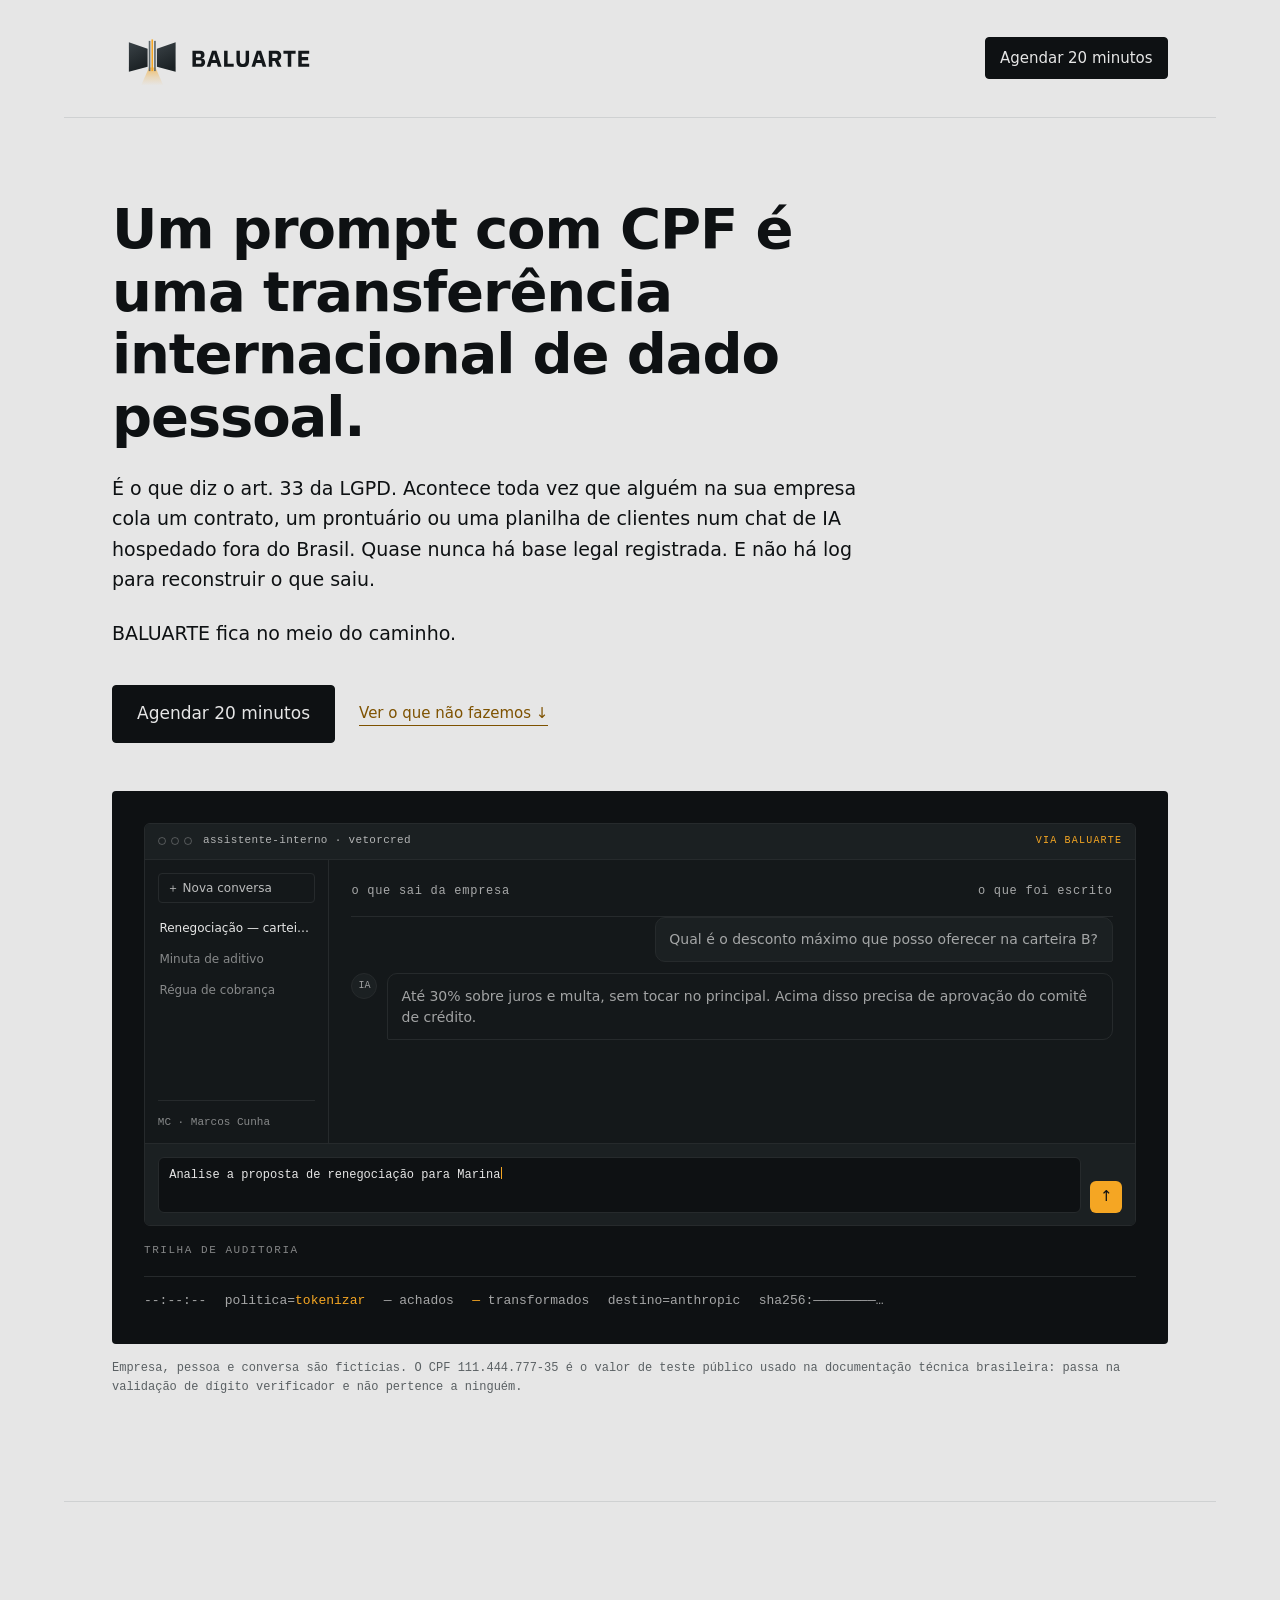
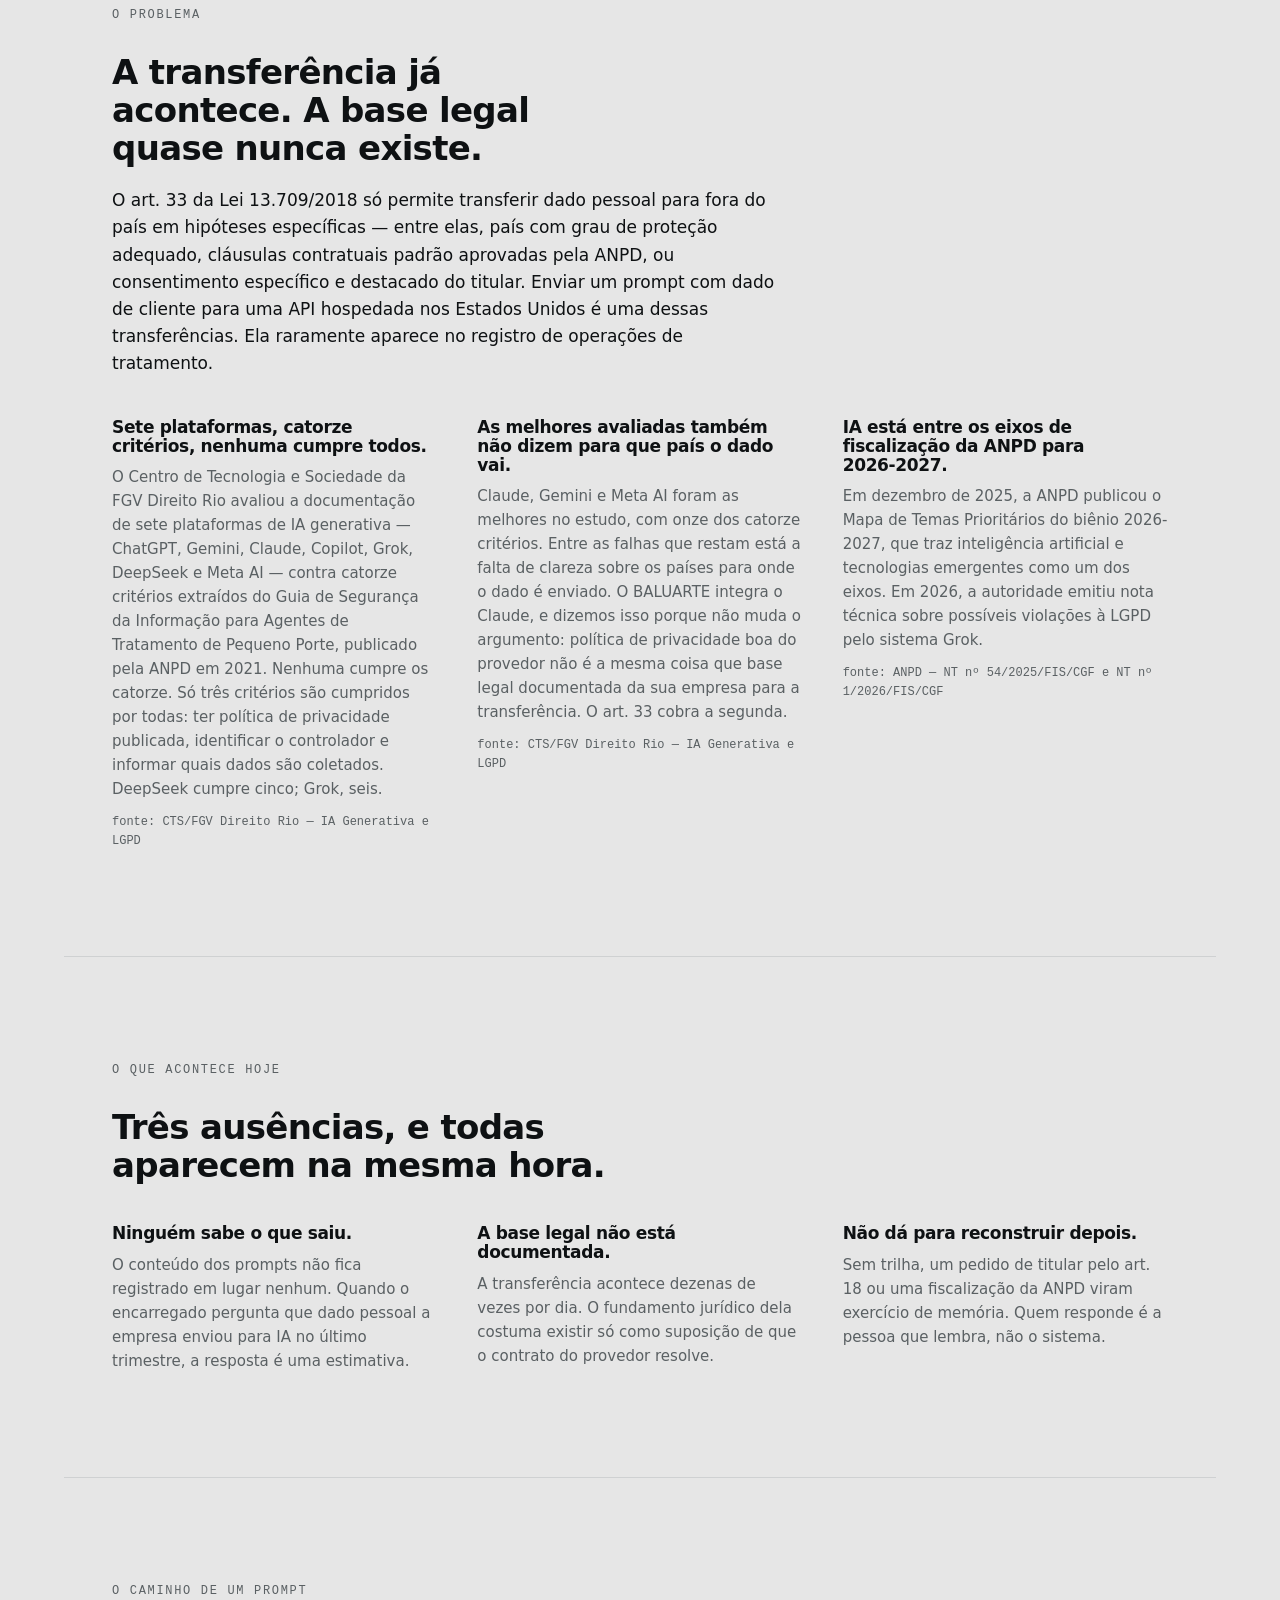
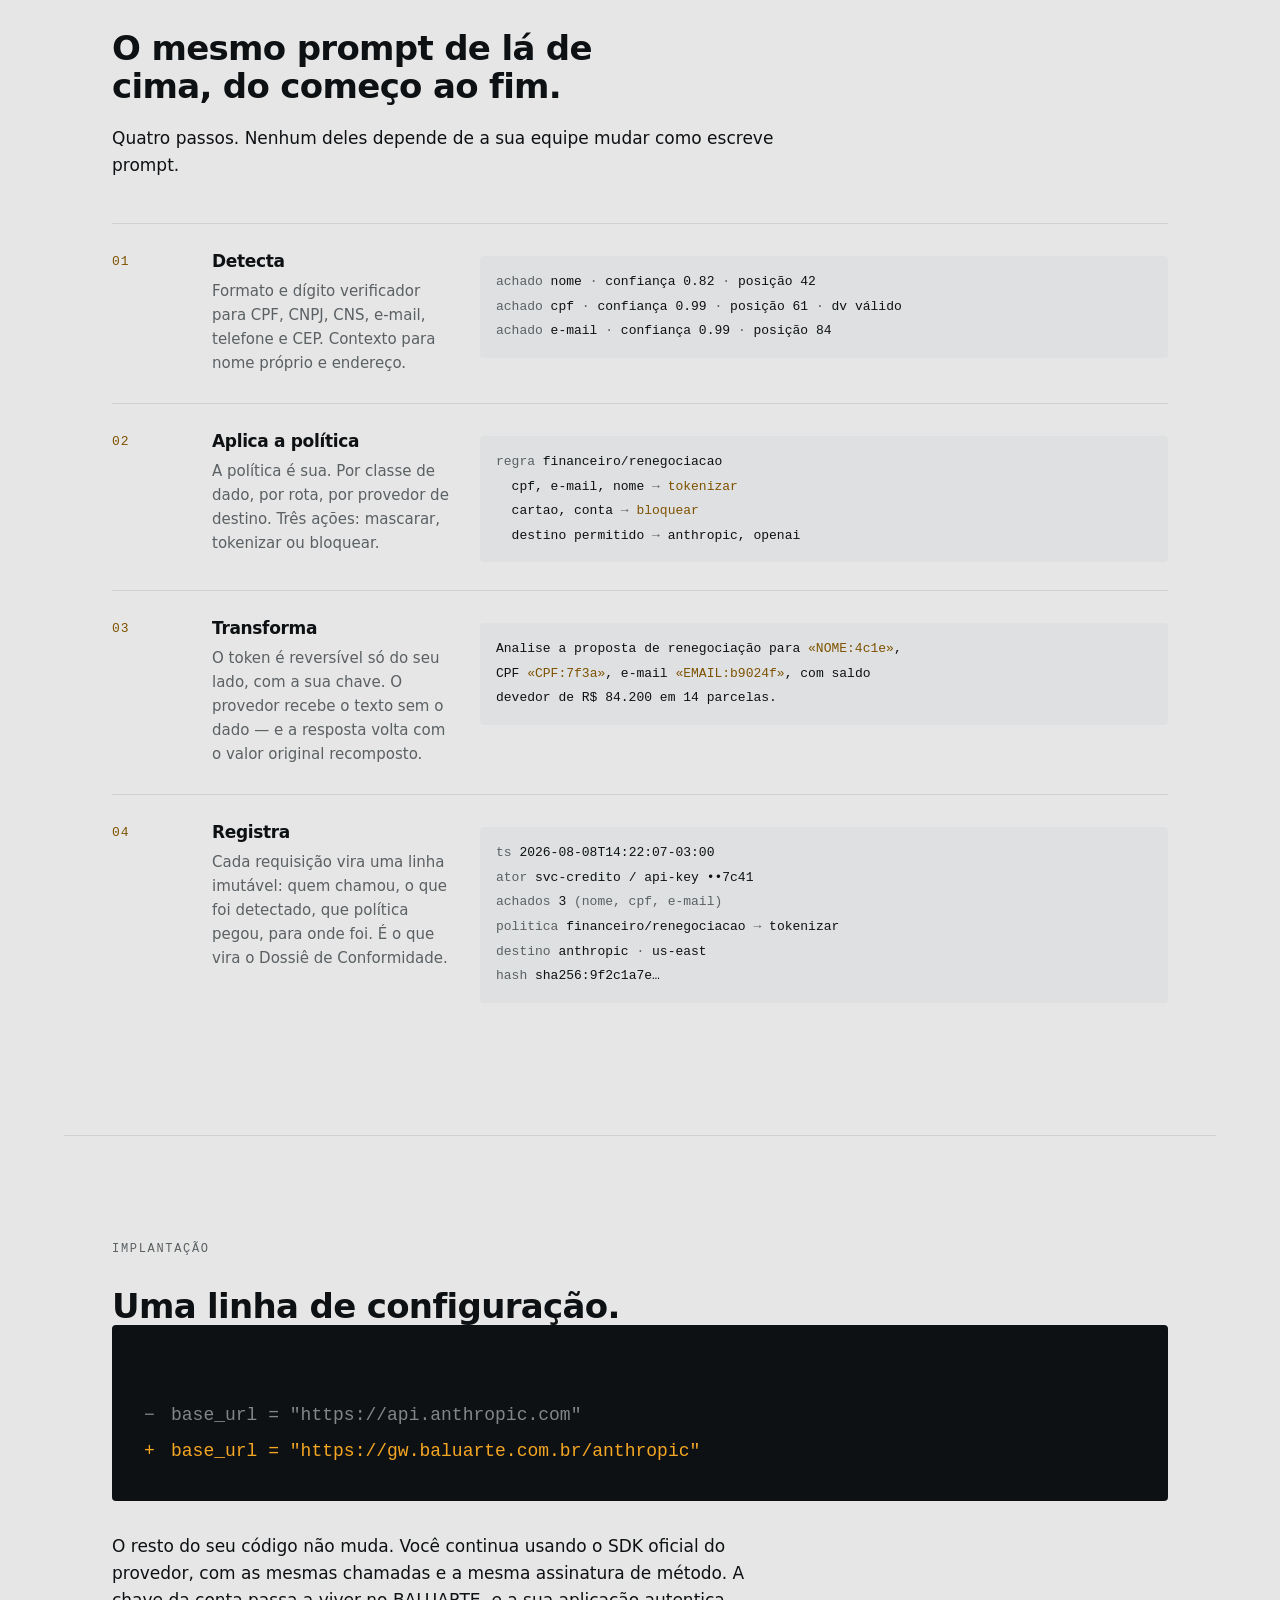
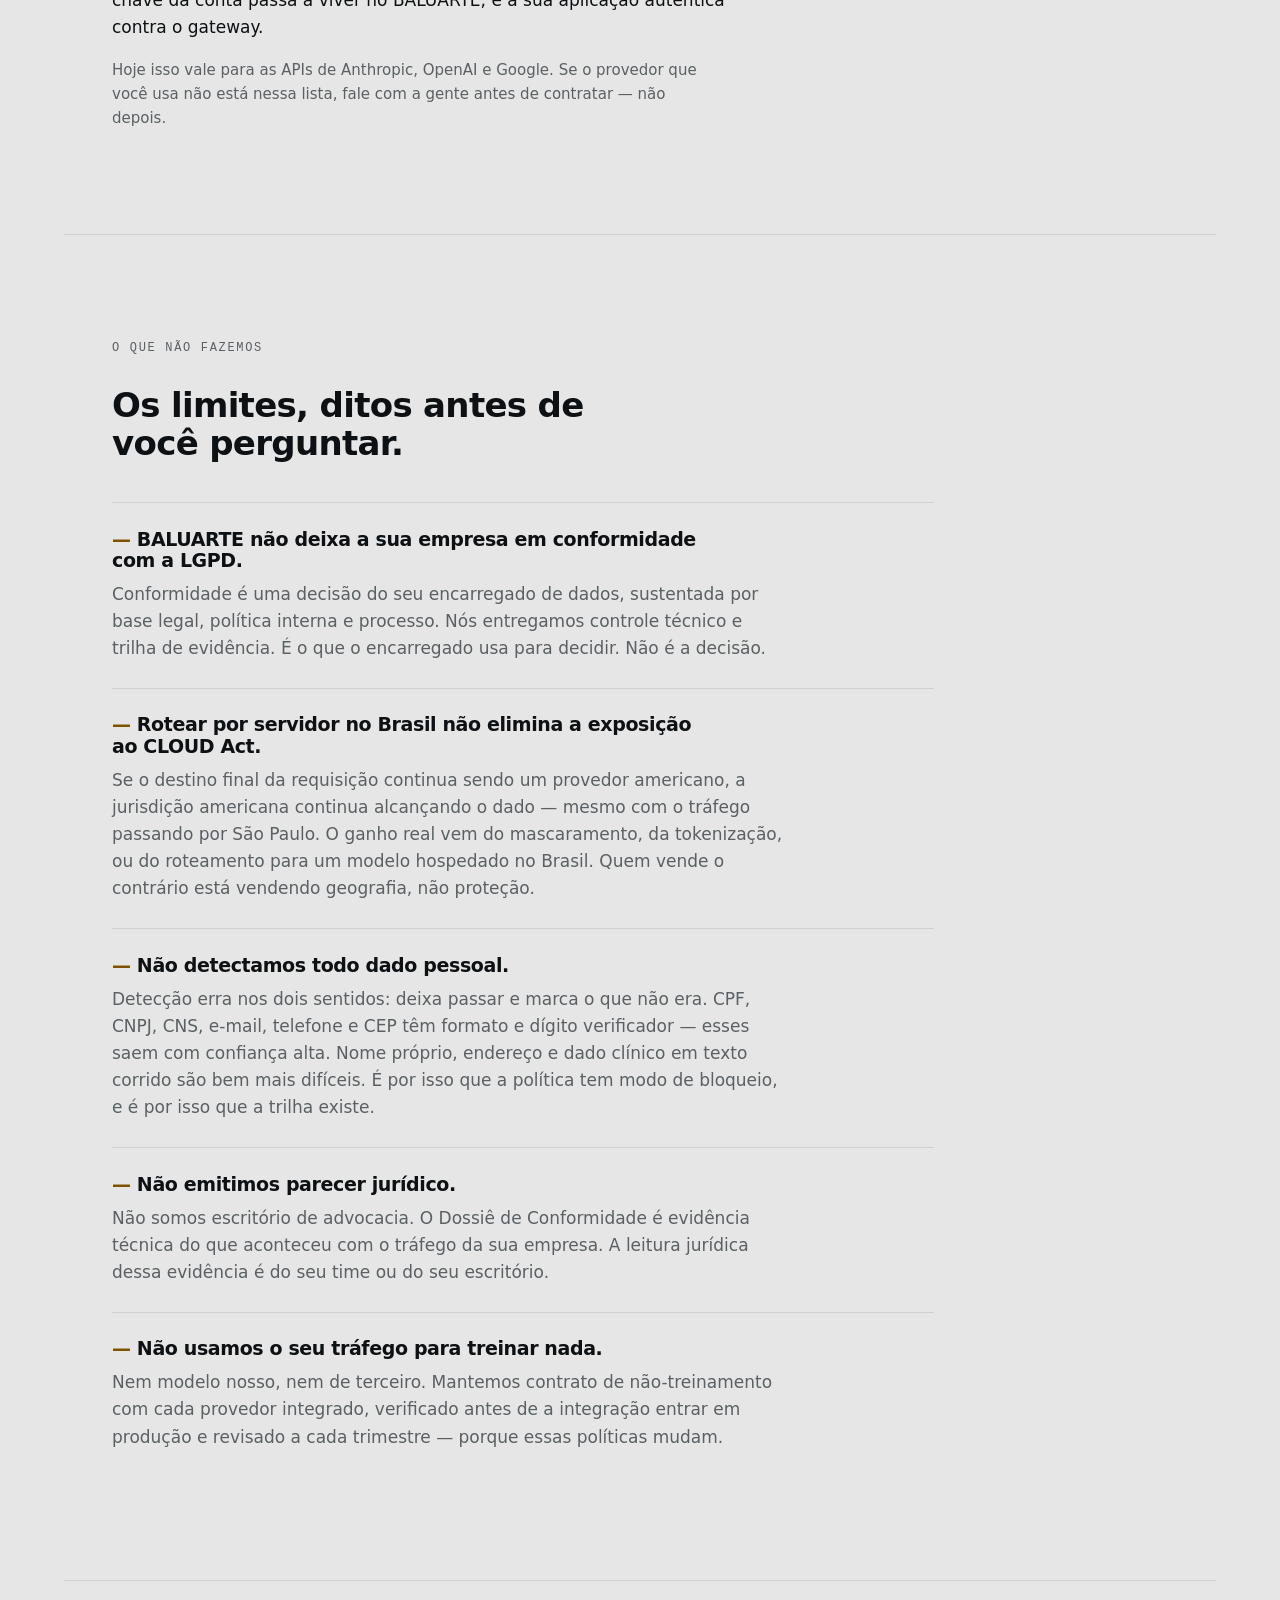
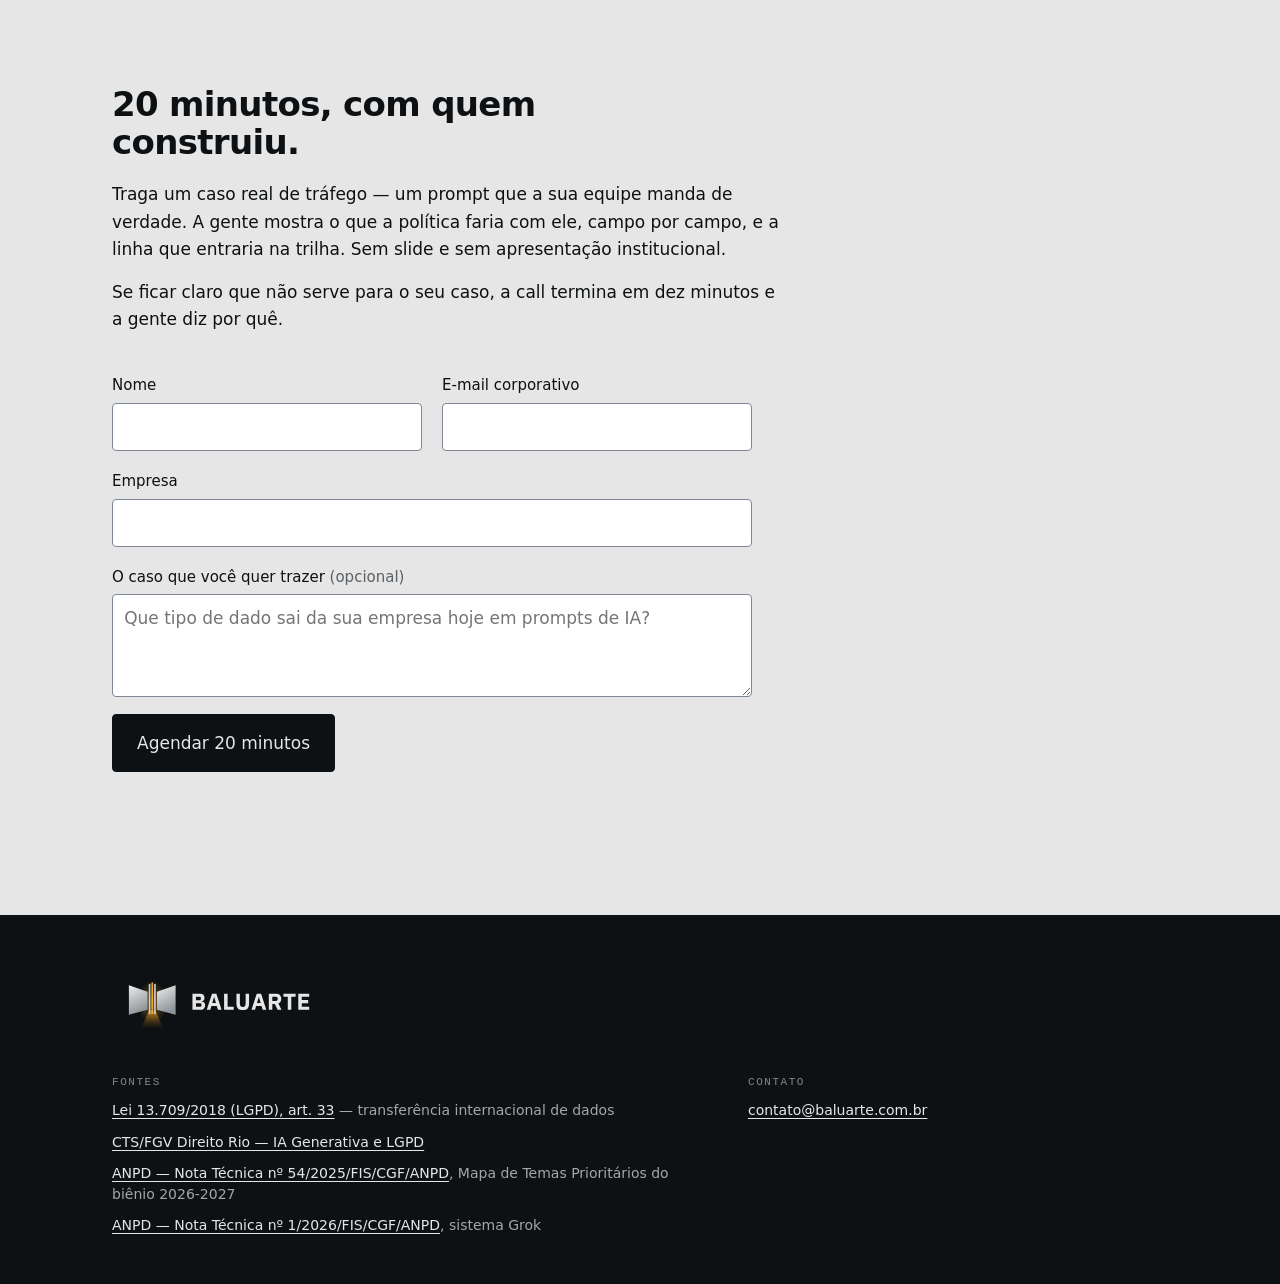
<file: index.html>
<!doctype html>
<html lang="pt-BR" class="no-js">
<head>
<meta charset="utf-8">
<meta name="viewport" content="width=device-width, initial-scale=1">
<title>BALUARTE — controle e trilha de auditoria para tráfego de IA</title>
<meta name="description" content="BALUARTE fica entre a sua aplicação e os provedores de modelo. Detecta dado pessoal antes que a requisição saia, aplica a política que você definiu, e registra a trilha de auditoria.">
<meta name="color-scheme" content="light">
<meta property="og:title" content="BALUARTE">
<meta property="og:description" content="Um prompt com CPF é uma transferência internacional de dado pessoal. BALUARTE fica no meio do caminho.">
<meta property="og:locale" content="pt_BR">

<link rel="icon" href="/favicon/favicon-dark.svg" type="image/svg+xml">
<link rel="icon" href="/favicon/favicon-32.png" sizes="32x32" type="image/png">
<meta name="theme-color" content="#0E1113">
<link rel="stylesheet" href="/styles.css">
</head>
<body>

<a class="skip" href="#conteudo">Pular para o conteúdo</a>

<header class="wrap top">
  <a class="mark" href="#" aria-label="BALUARTE — início">
    <img class="mark--full" src="/assets/marca/svg/baluarte-logo-horizontal-light-simples.svg"
         alt="" width="1169" height="428">
    <img class="mark--icon" src="/assets/marca/svg/baluarte-mark-simplificado-light.svg"
         alt="" width="320" height="300">
    <span class="mark-nome">BALUARTE</span>
  </a>
  <a class="btn btn--sm" href="#agendar">Agendar 20 minutos</a>
</header>

<main id="conteudo">

  <!-- ── 1. HERO ──────────────────────────────────────────── -->
  <section class="wrap hero">
    <h1>Um prompt com CPF é uma transferência internacional de dado pessoal.</h1>

    <p class="lede">
      É o que diz o art. 33 da LGPD. Acontece toda vez que alguém na sua empresa
      cola um contrato, um prontuário ou uma planilha de clientes num chat de IA
      hospedado fora do Brasil. Quase nunca há base legal registrada. E não há log
      para reconstruir o que saiu.
    </p>

    <p class="lede">
      BALUARTE fica no meio do caminho.
    </p>

    <div class="hero-cta">
      <a class="btn btn--lg" href="#agendar">Agendar 20 minutos</a>
      <a class="linky" href="#limites">Ver o que não fazemos ↓</a>
    </div>

    <!-- ELEMENTO-ASSINATURA: o plano de passagem, dentro de um chat de trabalho -->
    <div class="plane panel" id="plane">
      <!-- O caixote é decorativo: existe para situar o leitor num chat de
           trabalho qualquer. O conteúdo que importa (prompt, trilha, resposta)
           fica fora do aria-hidden. -->
      <div class="chat" id="chat">
        <div class="chat-bar" aria-hidden="true">
          <span class="chat-dots"><i></i><i></i><i></i></span>
          <span class="chat-title">assistente-interno · vetorcred</span>
          <span class="chat-via">via BALUARTE</span>
        </div>

        <div class="chat-body">
          <aside class="chat-side" aria-hidden="true">
            <span class="side-new">＋ Nova conversa</span>
            <span class="side-item side-item--on">Renegociação — carteira B</span>
            <span class="side-item">Minuta de aditivo</span>
            <span class="side-item">Régua de cobrança</span>
            <span class="side-foot">MC · Marcos Cunha</span>
          </aside>

          <div class="chat-main">
            <div class="panel-head">
              <span>o que sai da empresa</span>
              <span>o que foi escrito</span>
            </div>

            <!-- Um turno anterior sem dado pessoal nenhum. Serve para o leitor
                 ver que a conversa é rotina de trabalho, e para o contraste com
                 a mensagem seguinte ficar evidente: nem toda pergunta carrega
                 dado de cliente, e o gateway só age nas que carregam. -->
            <div class="msg msg--user msg--antes">
              <p class="bubble">Qual é o desconto máximo que posso oferecer na carteira B?</p>
            </div>
            <div class="msg msg--bot msg--antes">
              <span class="who" aria-hidden="true">IA</span>
              <p class="bubble bubble--bot">Até 30% sobre juros e multa, sem tocar no principal. Acima disso precisa de aprovação do comitê de crédito.</p>
            </div>

            <div class="stage" id="stage">
              <div class="msg msg--user msg--novo" id="msg-user">
                <p class="bubble payload">Analise a proposta de renegociação para <span class="pii"><b>Marina Alves</b><i>«NOME:4c1e»</i></span>, CPF <span class="pii"><b>111.444.777-35</b><i>«CPF:7f3a»</i></span>, e-mail <span class="pii"><b>marina@vetorcred.com.br</b><i>«EMAIL:b9024f»</i></span>, com saldo devedor de R$ 84.200 em 14 parcelas.</p>
              </div>
              <input class="ctrl" id="ctrl" type="range" min="0" max="1000" value="0" step="1"
                     aria-label="Plano de passagem: arraste para a direita para aplicar a política ao prompt">
              <div class="rule" id="rule" aria-hidden="true"></div>
            </div>

            <p class="hint" id="hint">arraste o plano para a direita · ou use <kbd>←</kbd> <kbd>→</kbd></p>

            <div class="msg msg--bot msg--resposta" id="msg-bot">
              <span class="who" aria-hidden="true">IA</span>
              <div class="bubble bubble--bot">
                <span class="thinking" aria-hidden="true"><i></i><i></i><i></i></span>
                <p class="answer" id="answer">Marina Alves tem R$ 84.200 em aberto. Em 14 parcelas, são R$ 6.014,29 por mês; alongando para 24, caem para R$ 3.508,33. A segunda opção cabe melhor no limite de comprometimento de renda da carteira.</p>
              </div>
            </div>
          </div>
        </div>

        <div class="composer">
          <p class="composer-box" id="composer-box">
            <span class="composer-ghost" id="composer-ghost">Pergunte alguma coisa</span><span id="typed"></span><span class="caret" id="caret" aria-hidden="true"></span>
          </p>
          <span class="send" aria-hidden="true">↑</span>
        </div>
      </div>

      <p class="payoff" id="payoff">
        O provedor recebeu <b>«NOME:4c1e»</b>. O nome volta na resposta, restituído
        pelo gateway a partir do cofre de mapeamento do seu tenant.
      </p>

      <span class="audit-label">trilha de auditoria</span>
      <p class="audit" id="audit" role="status">
        <span id="audit-body"><span>--:--:--</span><span>politica=<b>tokenizar</b></span><span>— achados</span><span><b>—</b> transformados</span><span>destino=anthropic</span><span>sha256:————————…</span></span>
      </p>

      <p class="nojs">
        O plano de passagem precisa de JavaScript para se mover. Acima está o
        prompt como a sua aplicação escreveu. O que sai depois da política está
        no passo 03, mais abaixo.
      </p>
    </div>

    <p class="caption">
      Empresa, pessoa e conversa são fictícias. O CPF 111.444.777-35 é o valor de
      teste público usado na documentação técnica brasileira: passa na validação
      de dígito verificador e não pertence a ninguém.
    </p>
  </section>

  <!-- ── 2. O PROBLEMA ────────────────────────────────────── -->
  <section class="wrap">
    <p class="eyebrow">O problema</p>
    <h2>A transferência já acontece. A base legal quase nunca existe.</h2>

    <p class="lede">
      O art. 33 da Lei 13.709/2018 só permite transferir dado pessoal para fora do
      país em hipóteses específicas — entre elas, país com grau de proteção adequado,
      cláusulas contratuais padrão aprovadas pela ANPD, ou consentimento específico e
      destacado do titular. Enviar um prompt com dado de cliente para uma API
      hospedada nos Estados Unidos é uma dessas transferências. Ela raramente aparece
      no registro de operações de tratamento.
    </p>

    <div class="facts">
      <div class="fact">
        <h3>Sete plataformas, catorze critérios, nenhuma cumpre todos.</h3>
        <p>
          O Centro de Tecnologia e Sociedade da FGV Direito Rio avaliou a documentação
          de sete plataformas de IA generativa — ChatGPT, Gemini, Claude, Copilot,
          Grok, DeepSeek e Meta AI — contra catorze critérios extraídos do Guia de
          Segurança da Informação para Agentes de Tratamento de Pequeno Porte,
          publicado pela ANPD em 2021. Nenhuma cumpre os catorze. Só três critérios
          são cumpridos por todas: ter política de privacidade publicada, identificar
          o controlador e informar quais dados são coletados. DeepSeek cumpre cinco;
          Grok, seis.
        </p>
        <span class="src">fonte: CTS/FGV Direito Rio — IA Generativa e LGPD</span>
      </div>

      <div class="fact">
        <h3>As melhores avaliadas também não dizem para que país o dado vai.</h3>
        <p>
          Claude, Gemini e Meta AI foram as melhores no estudo, com onze dos catorze
          critérios. Entre as falhas que restam está a falta de clareza sobre os
          países para onde o dado é enviado. O BALUARTE integra o Claude, e dizemos
          isso porque não muda o argumento: política de privacidade boa do provedor
          não é a mesma coisa que base legal documentada da sua empresa para a
          transferência. O art. 33 cobra a segunda.
        </p>
        <span class="src">fonte: CTS/FGV Direito Rio — IA Generativa e LGPD</span>
      </div>

      <div class="fact">
        <h3>IA está entre os eixos de fiscalização da ANPD para <span class="nb">2026-2027</span>.</h3>
        <p>
          Em dezembro de 2025, a ANPD publicou o Mapa de Temas Prioritários do biênio
          2026-2027, que traz inteligência artificial e tecnologias emergentes como um
          dos eixos. Em 2026, a autoridade emitiu nota técnica sobre possíveis
          violações à LGPD pelo sistema Grok.
        </p>
        <span class="src">fonte: ANPD — NT nº 54/2025/FIS/CGF e NT nº 1/2026/FIS/CGF</span>
      </div>
    </div>
  </section>

  <!-- ── 3. O QUE ACONTECE HOJE ───────────────────────────── -->
  <section class="wrap">
    <p class="eyebrow">O que acontece hoje</p>
    <h2>Três ausências, e todas aparecem na mesma hora.</h2>

    <div class="facts">
      <div class="fact">
        <h3>Ninguém sabe o que saiu.</h3>
        <p>
          O conteúdo dos prompts não fica registrado em lugar nenhum. Quando o
          encarregado pergunta que dado pessoal a empresa enviou para IA no último
          trimestre, a resposta é uma estimativa.
        </p>
      </div>
      <div class="fact">
        <h3>A base legal não está documentada.</h3>
        <p>
          A transferência acontece dezenas de vezes por dia. O fundamento jurídico
          dela costuma existir só como suposição de que o contrato do provedor
          resolve.
        </p>
      </div>
      <div class="fact">
        <h3>Não dá para reconstruir depois.</h3>
        <p>
          Sem trilha, um pedido de titular pelo art. 18 ou uma fiscalização da ANPD
          viram exercício de memória. Quem responde é a pessoa que lembra, não o
          sistema.
        </p>
      </div>
    </div>
  </section>

  <!-- ── 4. O CAMINHO DE UM PROMPT ────────────────────────── -->
  <section class="wrap">
    <p class="eyebrow">O caminho de um prompt</p>
    <h2>O mesmo prompt de lá de cima, do começo ao fim.</h2>
    <p class="lede">
      Quatro passos. Nenhum deles depende de a sua equipe mudar como escreve prompt.
    </p>

    <div class="steps">
      <div class="step">
        <span class="step-n">01</span>
        <div>
          <h3>Detecta</h3>
          <p>
            Formato e dígito verificador para CPF, CNPJ, CNS, e-mail, telefone e CEP.
            Contexto para nome próprio e endereço.
          </p>
        </div>
        <div class="step-out">
          <span class="dim">achado</span> nome    <span class="dim">·</span> confiança 0.82 <span class="dim">·</span> posição 42<br>
          <span class="dim">achado</span> cpf     <span class="dim">·</span> confiança 0.99 <span class="dim">·</span> posição 61 <span class="dim">·</span> dv válido<br>
          <span class="dim">achado</span> e-mail  <span class="dim">·</span> confiança 0.99 <span class="dim">·</span> posição 84
        </div>
      </div>

      <div class="step">
        <span class="step-n">02</span>
        <div>
          <h3>Aplica a política</h3>
          <p>
            A política é sua. Por classe de dado, por rota, por provedor de destino.
            Três ações: mascarar, tokenizar ou bloquear.
          </p>
        </div>
        <div class="step-out">
          <span class="dim">regra</span> financeiro/renegociacao<br>
          &nbsp;&nbsp;cpf, e-mail, nome <span class="dim">→</span> <em>tokenizar</em><br>
          &nbsp;&nbsp;cartao, conta      <span class="dim">→</span> <em>bloquear</em><br>
          &nbsp;&nbsp;destino permitido  <span class="dim">→</span> anthropic, openai
        </div>
      </div>

      <div class="step">
        <span class="step-n">03</span>
        <div>
          <h3>Transforma</h3>
          <p>
            O token é reversível só do seu lado, com a sua chave. O provedor recebe o
            texto sem o dado — e a resposta volta com o valor original recomposto.
          </p>
        </div>
        <div class="step-out">
          Analise a proposta de renegociação para <em>«NOME:4c1e»</em>,<br>
          CPF <em>«CPF:7f3a»</em>, e-mail <em>«EMAIL:b9024f»</em>, com saldo<br>
          devedor de R$ 84.200 em 14 parcelas.
        </div>
      </div>

      <div class="step">
        <span class="step-n">04</span>
        <div>
          <h3>Registra</h3>
          <p>
            Cada requisição vira uma linha imutável: quem chamou, o que foi detectado,
            que política pegou, para onde foi. É o que vira o Dossiê de Conformidade.
          </p>
        </div>
        <div class="step-out">
          <span class="dim">ts</span>        2026-08-08T14:22:07-03:00<br>
          <span class="dim">ator</span>      svc-credito / api-key ••7c41<br>
          <span class="dim">achados</span>   3 <span class="dim">(nome, cpf, e-mail)</span><br>
          <span class="dim">politica</span>  financeiro/renegociacao <span class="dim">→</span> tokenizar<br>
          <span class="dim">destino</span>   anthropic <span class="dim">·</span> us-east<br>
          <span class="dim">hash</span>      sha256:9f2c1a7e…
        </div>
      </div>
    </div>
  </section>

  <!-- ── 5. IMPLANTAÇÃO ───────────────────────────────────── -->
  <section class="wrap">
    <p class="eyebrow">Implantação</p>
    <h2>Uma linha de configuração.</h2>

    <div class="panel">
      <div class="diff">
        <!-- TODO(publicação): gw.baluarte.com.br é placeholder até a busca INPI e o registro do domínio. -->
        <div class="minus"><span class="sig">−</span>base_url = "https://api.anthropic.com"</div>
        <div class="plus"><span class="sig">+</span>base_url = "https://gw.baluarte.com.br/anthropic"</div>
      </div>
    </div>

    <p class="lede" style="margin-top:2rem">
      O resto do seu código não muda. Você continua usando o SDK oficial do provedor,
      com as mesmas chamadas e a mesma assinatura de método. A chave da conta passa a
      viver no BALUARTE, e a sua aplicação autentica contra o gateway.
    </p>
    <p class="lede note" style="margin-top:1rem">
      Hoje isso vale para as APIs de Anthropic, OpenAI e Google. Se o provedor que
      você usa não está nessa lista, fale com a gente antes de contratar — não depois.
    </p>
  </section>

  <!-- ── 6. O QUE NÃO FAZEMOS ─────────────────────────────── -->
  <section class="wrap" id="limites">
    <p class="eyebrow">O que não fazemos</p>
    <h2>Os limites, ditos antes de você perguntar.</h2>

    <div class="limits">
      <div class="limit">
        <h3>BALUARTE não deixa a sua empresa em conformidade com a LGPD.</h3>
        <p>
          Conformidade é uma decisão do seu encarregado de dados, sustentada por base
          legal, política interna e processo. Nós entregamos controle técnico e trilha
          de evidência. É o que o encarregado usa para decidir. Não é a decisão.
        </p>
      </div>

      <div class="limit">
        <h3>Rotear por servidor no Brasil não elimina a exposição ao CLOUD Act.</h3>
        <p>
          Se o destino final da requisição continua sendo um provedor americano, a
          jurisdição americana continua alcançando o dado — mesmo com o tráfego
          passando por São Paulo. O ganho real vem do mascaramento, da tokenização, ou
          do roteamento para um modelo hospedado no Brasil. Quem vende o contrário
          está vendendo geografia, não proteção.
        </p>
      </div>

      <div class="limit">
        <h3>Não detectamos todo dado pessoal.</h3>
        <p>
          Detecção erra nos dois sentidos: deixa passar e marca o que não era.
          CPF, CNPJ, CNS, e-mail, telefone e CEP têm formato e dígito verificador —
          esses saem com confiança alta. Nome próprio, endereço e dado clínico em texto
          corrido são bem mais difíceis. É por isso que a política tem modo de
          bloqueio, e é por isso que a trilha existe.
        </p>
      </div>

      <div class="limit">
        <h3>Não emitimos parecer jurídico.</h3>
        <p>
          Não somos escritório de advocacia. O Dossiê de Conformidade é evidência
          técnica do que aconteceu com o tráfego da sua empresa. A leitura jurídica
          dessa evidência é do seu time ou do seu escritório.
        </p>
      </div>

      <div class="limit">
        <h3>Não usamos o seu tráfego para treinar nada.</h3>
        <p>
          Nem modelo nosso, nem de terceiro. Mantemos contrato de não-treinamento com
          cada provedor integrado, verificado antes de a integração entrar em produção
          e revisado a cada trimestre — porque essas políticas mudam.
        </p>
      </div>
    </div>
  </section>

  <!-- ── 7. FECHAMENTO ────────────────────────────────────── -->
  <section class="wrap close" id="agendar">
    <h2>20 minutos, com quem construiu.</h2>

    <p class="lede">
      Traga um caso real de tráfego — um prompt que a sua equipe manda de verdade. A
      gente mostra o que a política faria com ele, campo por campo, e a linha que
      entraria na trilha. Sem slide e sem apresentação institucional.
    </p>
    <p class="lede">
      Se ficar claro que não serve para o seu caso, a call termina em dez minutos e a
      gente diz por quê.
    </p>

    <form class="form" id="form-agendar" action="https://formspree.io/f/mppaqlvp" method="POST">
      <input type="hidden" name="_subject" value="BALUARTE — pedido de 20 minutos">
      <!-- TODO(domínio): _next aponta para o host atual. Atualizar quando o domínio próprio entrar. -->
      <input type="hidden" name="_next" value="https://baluarte-teal.vercel.app/obrigado.html">

      <p class="hp" aria-hidden="true">
        <label>Deixe este campo em branco
          <input type="text" name="_gotcha" tabindex="-1" autocomplete="off">
        </label>
      </p>

      <div class="field">
        <label for="f-nome">Nome</label>
        <input id="f-nome" name="nome" type="text" autocomplete="name" required>
      </div>

      <div class="field">
        <label for="f-email">E-mail corporativo</label>
        <input id="f-email" name="email" type="email" autocomplete="email" required>
      </div>

      <div class="field field--wide">
        <label for="f-empresa">Empresa</label>
        <input id="f-empresa" name="empresa" type="text" autocomplete="organization" required>
      </div>

      <div class="field field--wide">
        <label for="f-caso">O caso que você quer trazer <span class="opt">(opcional)</span></label>
        <textarea id="f-caso" name="caso" rows="3"
                  placeholder="Que tipo de dado sai da sua empresa hoje em prompts de IA?"></textarea>
      </div>

      <button class="btn btn--lg" type="submit">Agendar 20 minutos</button>

      <p class="form-status" id="form-status" role="status" aria-live="polite"></p>
    </form>
  </section>

</main>

<footer class="foot">
  <div class="wrap">
    <img class="mark--full" src="/assets/marca/svg/baluarte-logo-horizontal-dark-simples.svg"
         alt="BALUARTE" width="1169" height="428">
    <div class="foot-grid">
      <div>
        <h3>Fontes</h3>
        <ul>
          <li>
            <a href="https://www.planalto.gov.br/ccivil_03/_ato2015-2018/2018/lei/l13709.htm">Lei
            13.709/2018 (LGPD), art. 33</a> — transferência internacional de dados
          </li>
          <li>
            <a href="https://direitorio.fgv.br/conhecimento/livrosia-generativa-e-lgpd-transparencia-desafios-regulatorios-e-caminhos-para">CTS/FGV
            Direito Rio — IA Generativa e LGPD</a>
          </li>
          <li>
            <a href="https://www.gov.br/anpd/pt-br/centrais-de-conteudo/documentos-tecnicos-orientativos">ANPD
            — Nota Técnica nº 54/2025/FIS/CGF/ANPD</a>, Mapa de Temas Prioritários do
            biênio <span class="nb">2026-2027</span>
          </li>
          <li>
            <a href="https://www.gov.br/anpd/pt-br/centrais-de-conteudo/documentos-tecnicos-orientativos">ANPD
            — Nota Técnica nº 1/2026/FIS/CGF/ANPD</a>, sistema Grok
          </li>
        </ul>
      </div>
      <div>
        <h3>Contato</h3>
        <ul>
          <!-- TODO(constituição): CNPJ e endereço quando a SLU sair. -->
          <li><a href="mailto:contato@baluarte.com.br">contato@baluarte.com.br</a></li>
        </ul>
      </div>
    </div>
  </div>
</footer>

<script src="/app.js" defer></script>

</body>
</html>
</file>
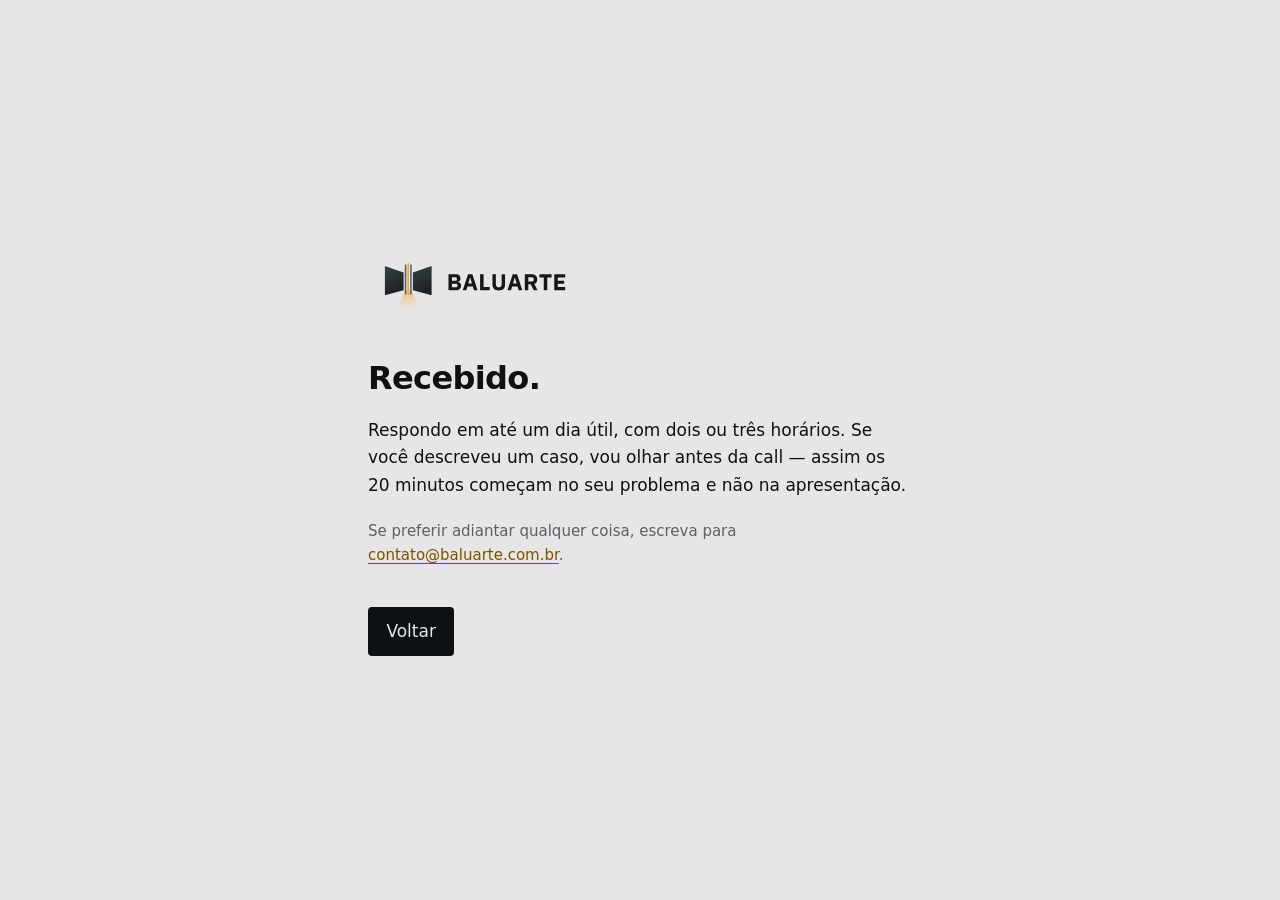
<file: obrigado.html>
<!doctype html>
<html lang="pt-BR">
<head>
<meta charset="utf-8">
<meta name="viewport" content="width=device-width, initial-scale=1">
<title>Recebido — BALUARTE</title>
<meta name="robots" content="noindex">
<meta name="color-scheme" content="light">
<link rel="icon" href="/favicon/favicon-dark.svg" type="image/svg+xml">
<link rel="icon" href="/favicon/favicon-32.png" sizes="32x32" type="image/png">
<meta name="theme-color" content="#0E1113">
<style>
:root {
  --paper: #E6E6E6;
  --ink: #0E1113;
  --mist: #5A6063;
  --graphite: #0E1113;
  --amber-deep: #7E5200;
  --r: 4px;
  --sans: ui-sans-serif, system-ui, -apple-system, "Segoe UI", Roboto,
          "Helvetica Neue", Arial, sans-serif;
}
*, *::before, *::after { box-sizing: border-box; }
body {
  margin: 0; min-height: 100vh;
  display: grid; align-content: center;
  background: var(--paper); color: var(--ink);
  font-family: var(--sans); font-size: 1.0625rem; line-height: 1.6;
  padding: clamp(1.5rem, 6vw, 4rem);
  -webkit-font-smoothing: antialiased;
}
.wrap { width: 100%; max-width: 34rem; margin-inline: auto; }
.mark { display: inline-flex; text-decoration: none; margin-bottom: 2.5rem; }
.mark img { display: block; width: 210px; height: auto; }
h1 {
  font-size: clamp(1.5rem, 1.2rem + 1.4vw, 2rem);
  font-weight: 600; letter-spacing: -0.02em; line-height: 1.15; margin: 0;
}
p { margin: 1.25rem 0 0; }
.note { color: var(--mist); font-size: 0.9375rem; }
a { color: var(--amber-deep); text-underline-offset: 3px; }
.back {
  display: inline-block; margin-top: 2.5rem;
  background: var(--graphite); color: var(--paper);
  padding: 0.7rem 1.15rem; border-radius: var(--r);
  text-decoration: none; font-weight: 500;
}
:focus-visible { outline: 2px solid var(--amber-deep); outline-offset: 3px; border-radius: 2px; }
</style>
</head>
<body>
  <div class="wrap">
    <a class="mark" href="/" aria-label="BALUARTE — início">
      <img src="/assets/marca/svg/baluarte-logo-horizontal-light-simples.svg"
           alt="" width="1169" height="428">
    </a>

    <h1>Recebido.</h1>

    <p>
      Respondo em até um dia útil, com dois ou três horários. Se você descreveu um
      caso, vou olhar antes da call — assim os 20 minutos começam no seu problema e
      não na apresentação.
    </p>

    <p class="note">
      Se preferir adiantar qualquer coisa, escreva para
      <a href="mailto:contato@baluarte.com.br">contato@baluarte.com.br</a>.
    </p>

    <a class="back" href="/">Voltar</a>
  </div>
</body>
</html>
</file>
<file: styles.css>
/* ─────────────────────────────────────────────────────────────
   BALUARTE — landing de validação
   Um acento só (âmbar), em duas profundidades.
   Claro = o seu lado. Escuro = dentro do gateway.
   Mono = coisa que a máquina produziu ou consumiu. Nunca prosa.
   ───────────────────────────────────────────────────────────── */

:root {
  /* Paleta oficial do guia da marca. Os hex de --paper e --graphite não são
     negociáveis: os lockups do logo trazem placa de fundo embutida nessas
     duas cores exatas, e qualquer desvio cria emenda visível em volta. */
  --paper:      #E6E6E6;  /* neutro claro  — placa dos lockups "light" */
  --graphite:   #0E1113;  /* base escura   — placa dos lockups "dark"  */
  --amber:      #F5A623;  /* acento        — 9,4:1 sobre --graphite    */

  --ink:        #0E1113;  /* texto sobre claro — 15,2:1 */
  --mist:       #5A6063;  /* texto secundário  —  5,1:1 */

  /* O guia indica #B8770F para âmbar sobre fundo claro, mas medido dá 2,96:1
     sobre --paper: reprova AA até para texto grande. Serve dentro do logo,
     onde a WCAG isenta marca; não serve para texto da página. Este valor é o
     equivalente escuro que passa — 5,4:1. Ver docs/guia-da-marca.md. */
  --amber-deep: #7E5200;

  --line:       #CFD1D2;
  --line-dark:  #262A2C;

  /* Duas elevações acima de --graphite, só para o caixote do chat ter volume.
     Não são cores de marca — são a mesma base clareada, e o âmbar continua
     sendo o único acento. */
  --surface:    #14181A;
  --surface-2:  #1B2022;

  --sans: ui-sans-serif, system-ui, -apple-system, "Segoe UI", Roboto,
          "Helvetica Neue", Arial, sans-serif;
  --mono: ui-monospace, SFMono-Regular, "SF Mono", "Cascadia Mono",
          "Roboto Mono", Menlo, Consolas, "Liberation Mono", monospace;

  --r: 4px;
  --gutter: clamp(1.25rem, 5vw, 3rem);
  --measure: 62ch;
}

*, *::before, *::after { box-sizing: border-box; }

html { -webkit-text-size-adjust: 100%; }

body {
  margin: 0;
  background: var(--paper);
  color: var(--ink);
  font-family: var(--sans);
  font-size: clamp(1rem, 0.96rem + 0.2vw, 1.0625rem);
  line-height: 1.6;
  -webkit-font-smoothing: antialiased;
  overflow-wrap: break-word;
}

h1, h2, h3 { font-weight: 600; letter-spacing: -0.02em; line-height: 1.12; margin: 0; }
p { margin: 0; }
a { color: var(--amber-deep); text-underline-offset: 3px; }

:focus-visible {
  outline: 2px solid var(--amber-deep);
  outline-offset: 3px;
  border-radius: 2px;
}
.panel :focus-visible, .foot :focus-visible { outline-color: var(--amber); }

.skip {
  position: absolute; left: var(--gutter); top: -100px;
  background: var(--graphite); color: var(--paper);
  padding: 0.6rem 1rem; border-radius: var(--r); z-index: 10;
}
.skip:focus { top: 0.75rem; }

/* ── estrutura ─────────────────────────────────────────────── */

.wrap { width: 100%; max-width: 72rem; margin-inline: auto; padding-inline: var(--gutter); }

section { padding-block: clamp(3.5rem, 9vw, 6.5rem); }
section + section { border-top: 1px solid var(--line); }

.eyebrow {
  font-family: var(--mono);
  font-size: 0.75rem;
  letter-spacing: 0.14em;
  text-transform: uppercase;
  color: var(--mist);
  margin-bottom: 1.75rem;
}

h2 { font-size: clamp(1.5rem, 1.1rem + 1.7vw, 2.125rem); max-width: 22ch; }
.lede { max-width: var(--measure); color: var(--ink); margin-top: 1.25rem; }
.note { color: var(--mist); font-size: 0.9375rem; }

/* ── cabeçalho ─────────────────────────────────────────────── */

.top {
  display: flex; align-items: center; justify-content: space-between;
  flex-wrap: wrap; gap: 0.85rem 1rem;
  padding-block: 1.25rem; border-bottom: 1px solid var(--line);
}
/* Os lockups trazem a área de respiro embutida na placa. Como a placa é
   exatamente --paper (ou --graphite, no rodapé), esse respiro é invisível:
   o logo pode ser dimensionado com folga sem abrir buraco no layout. */
/* Todas as regras de display ficam na mesma especificidade (0-1-0) para que a
   ordem e as media queries decidam. `.mark img { display: block }` venceria
   `.mark--full { display: none }` e as queries nunca aplicariam. */
.mark { display: inline-flex; align-items: center; gap: 0.45rem; text-decoration: none; color: var(--ink); }
.mark--full { display: block; width: 210px; height: auto; } /* arte ~187px: acima do mínimo de 180px do guia */
.mark--icon { display: block; width: 30px; height: auto; }

/* Abaixo de 180px de largura o guia manda usar só o símbolo (§ tamanho
   mínimo), e é o que acontece em qualquer telefone: ao lado do botão não
   sobram 180px. Só que aí a marca fica sem nome na tela onde a maior parte
   das visitas acontece. O wordmark desenhado não pode encolher, mas o nome
   escrito pode — entra como texto vivo, no tipo da página, e some quando o
   lockup volta a caber e a trazer o wordmark de novo. */
.mark-nome {
  display: none;
  font-weight: 700; font-size: 0.9375rem;
  letter-spacing: 0.09em; line-height: 1;
}

@media (max-width: 29.99em) {
  .mark--full { display: none; }
  .mark-nome  { display: block; }
  /* Só o suficiente para o nome e o botão dividirem uma linha a 360px. A
     altura do alvo de toque não muda: o que encolhe é o respiro lateral. */
  .top .btn--sm { font-size: 0.875rem; padding-inline: 0.7rem; }
}
@media (min-width: 30em) { .mark--icon { display: none; } }

/* ── botões ────────────────────────────────────────────────── */

.btn {
  display: inline-block;
  background: var(--graphite); color: var(--paper);
  font: inherit; font-weight: 500;
  padding: 0.7rem 1.15rem; border-radius: var(--r);
  text-decoration: none; border: 1px solid var(--graphite);
  transition: background 140ms ease;
}
.btn:hover { background: #20262A; }
.btn--sm { padding: 0.5rem 0.9rem; font-size: 0.9375rem; }
.btn--lg { padding: 0.9rem 1.5rem; font-size: 1.0625rem; }

.linky { color: var(--amber-deep); font-size: 0.9375rem; text-decoration: none; border-bottom: 1px solid currentColor; }
.linky:hover { color: var(--ink); }

/* ── hero ──────────────────────────────────────────────────── */

.hero { padding-top: clamp(3rem, 7vw, 5rem); }
.hero h1 {
  font-size: clamp(1.75rem, 0.95rem + 3.6vw, 3.5rem);
  max-width: 19ch;
}
.hero .lede { margin-top: 1.5rem; font-size: clamp(1.0625rem, 1rem + 0.35vw, 1.1875rem); }
.hero-cta { display: flex; flex-wrap: wrap; align-items: center; gap: 1.25rem 1.5rem; margin-top: 2.25rem; }

/* ── painel escuro: "dentro do gateway" ────────────────────── */

.panel {
  background: var(--graphite);
  color: var(--paper);
  border-radius: var(--r);
  padding: clamp(1.1rem, 3.5vw, 2rem);
}
.panel-head {
  display: flex; justify-content: space-between; gap: 0.75rem;
  font-family: var(--mono); font-size: clamp(0.6875rem, 0.63rem + 0.28vw, 0.75rem);
  letter-spacing: 0.06em; color: rgba(230,230,230,0.7);
  padding-bottom: 0.9rem; border-bottom: 1px solid var(--line-dark);
}
.panel-head span:last-child { text-align: right; }

/* ── o caixote: um chat de trabalho qualquer ───────────────── */

/* A janela é genérica de propósito. O argumento é sobre o gênero — qualquer
   chat de IA hospedado fora — e imitar a interface de um produto nomeado
   trocaria esse argumento por uma acusação a uma empresa só. */

.plane { margin-top: clamp(2rem, 5vw, 3rem); }

.chat {
  background: var(--surface);
  border: 1px solid var(--line-dark);
  border-radius: 6px;
  overflow: hidden;
}

.chat-bar {
  display: flex; align-items: center; gap: 0.7rem;
  padding: 0.55rem 0.8rem;
  background: var(--surface-2);
  border-bottom: 1px solid var(--line-dark);
  font-family: var(--mono); font-size: 0.6875rem;
  letter-spacing: 0.03em; color: rgba(230,230,230,0.75);
}
.chat-dots { display: flex; gap: 5px; flex: none; }
.chat-dots i {
  width: 8px; height: 8px; border-radius: 50%;
  border: 1px solid rgba(230,230,230,0.28);
}
.chat-title {
  flex: 1 1 auto; min-width: 0;
  overflow: hidden; text-overflow: ellipsis; white-space: nowrap;
}
/* O selo é o ponto: o gateway está no caminho, não do lado. */
.chat-via {
  flex: none; color: var(--amber); font-size: 0.625rem;
  letter-spacing: 0.12em; text-transform: uppercase;
}

.chat-body { display: grid; grid-template-columns: 1fr; }

/* A barra lateral é enfeite de contexto. Some antes de apertar o painel, que
   é onde o plano precisa de curso. */
.chat-side { display: none; }
@media (min-width: 52em) {
  .chat-body { grid-template-columns: 11.5rem 1fr; }
  .chat-side {
    display: flex; flex-direction: column; gap: 0.45rem;
    padding: 0.85rem 0.8rem;
    border-right: 1px solid var(--line-dark);
    font-size: 0.75rem; line-height: 1.35;
    color: rgba(230,230,230,0.55);
  }
}
.side-new {
  color: rgba(230,230,230,0.8);
  border: 1px solid var(--line-dark); border-radius: 4px;
  padding: 0.35rem 0.5rem; margin-bottom: 0.35rem;
}
.side-item {
  padding: 0.25rem 0.1rem;
  overflow: hidden; text-overflow: ellipsis; white-space: nowrap;
}
.side-item--on { color: var(--paper); }
.side-foot {
  margin-top: auto; padding-top: 0.85rem;
  border-top: 1px solid var(--line-dark);
  font-family: var(--mono); font-size: 0.6875rem;
}

.chat-main { min-width: 0; padding: clamp(0.9rem, 3vw, 1.4rem); }

/* ── mensagens ─────────────────────────────────────────────── */

/* Nenhum ancestral de .pii pode ser posicionado: o offsetLeft que alimenta o
   --cut é medido a partir de .stage. Bolha e mensagem ficam estáticas, e a
   régua absoluta pinta por cima delas sem z-index. */
.msg { display: flex; gap: 0.6rem; }
.msg--user { justify-content: flex-end; }
.msg--bot { margin-top: 1.1rem; }
/* O turno anterior recua: é cenário, não é o que está sendo dito. Recuo por
   cor declarada, não por opacity — opacity no ramo inteiro também apaga borda
   e fundo, e some com o contraste do texto de um jeito que não dá para medir
   olhando a folha de estilo. */
.msg--antes .bubble {
  font-size: 0.875rem; line-height: 1.5;
  color: rgba(230,230,230,0.68);
}
.msg--antes .who { color: rgba(230,230,230,0.64); }
.msg--antes + .msg--antes { margin-top: 0.7rem; }

.bubble {
  max-width: 100%;
  background: var(--surface-2);
  border: 1px solid var(--line-dark);
  border-radius: 10px 10px 2px 10px;
  padding: 0.7rem 0.85rem;
}
.who {
  flex: none; width: 26px; height: 26px; border-radius: 50%;
  display: grid; place-items: center;
  background: var(--surface-2); border: 1px solid var(--line-dark);
  font-family: var(--mono); font-size: 0.625rem;
  color: rgba(230,230,230,0.7);
}

.bubble--bot { border-radius: 10px 10px 10px 2px; background: none; }
.thinking { display: flex; gap: 5px; padding-block: 0.35em; }
.thinking i {
  width: 6px; height: 6px; border-radius: 50%;
  background: rgba(230,230,230,0.5); animation: pulso 1.2s infinite;
}
.thinking i:nth-child(2) { animation-delay: 0.15s; }
.thinking i:nth-child(3) { animation-delay: 0.3s; }
@keyframes pulso { 0%, 60%, 100% { opacity: 0.2 } 30% { opacity: 1 } }

.answer {
  font-size: clamp(0.8125rem, 0.75rem + 0.3vw, 0.9375rem); line-height: 1.55;
}

.payoff {
  margin-top: 1.1rem; margin-bottom: 0.55rem;
  font-family: var(--mono); font-size: clamp(0.6875rem, 0.63rem + 0.3vw, 0.8125rem);
  line-height: 1.65; color: rgba(230,230,230,0.7);
}
.payoff b { font-weight: inherit; color: var(--amber); }

/* ── caixa de digitação ────────────────────────────────────── */

.composer {
  display: flex; align-items: flex-end; gap: 0.6rem;
  padding: 0.8rem;
  background: var(--surface-2);
  border-top: 1px solid var(--line-dark);
}
/* Altura travada em três linhas: o texto rola dentro, como rola num compositor
   de verdade, e o caixote não cresce enquanto a frase é digitada. */
.composer-box {
  flex: 1 1 auto; min-width: 0; margin: 0;
  height: 4.65em; overflow: hidden;
  padding: 0.5rem 0.65rem;
  background: var(--graphite);
  border: 1px solid var(--line-dark); border-radius: 6px;
  font-family: var(--mono); font-size: 0.75rem; line-height: 1.55;
  color: var(--paper); overflow-wrap: anywhere;
}
.composer-ghost { color: rgba(230,230,230,0.62); }
.caret {
  display: none; width: 1px; height: 1em; margin-left: 1px;
  vertical-align: -0.14em; background: var(--amber);
  animation: pisca 1s step-end infinite;
}
.is-typing .caret { display: inline-block; }
/* Depois do envio o compositor volta a ficar vazio, com o texto de apoio de
   novo à mostra — é o que um compositor de verdade faz. */
.is-typing .composer-ghost { display: none; }
@keyframes pisca { 50% { opacity: 0 } }

.send {
  flex: none; width: 32px; height: 32px; border-radius: 6px;
  display: grid; place-items: center;
  background: var(--amber); color: var(--graphite);
  font-size: 0.9375rem; line-height: 1;
}

/* ── progressão dos estados ────────────────────────────────── */

/* A mensagem nova, o plano e a resposta entram na ordem em que aconteceriam,
   e a janela cresce a cada uma — é o que um chat faz. Reservar a altura desde
   o início evitaria o empurrão, mas ao custo de um vão vazio do tamanho de
   duas bolhas durante a digitação, que é justamente o momento que o leitor
   está olhando. Tudo isto fica na especificidade 0-1-0 ou 0-2-0: nenhuma
   regra de id, para as do .no-js continuarem vencendo. */
.msg--novo, .msg--resposta, .answer, .payoff, .rule { display: none; }
.is-sent .msg--novo, .is-sent .msg--resposta { display: flex; }
.is-sent .rule { display: block; }
.is-sent .hint { visibility: visible; }
.is-answered .thinking { display: none; }
.is-answered .answer, .is-answered .payoff { display: block; }

@media (prefers-reduced-motion: reduce) {
  .thinking i, .caret { animation: none; }
}

/* ── elemento-assinatura: o plano de passagem ──────────────── */

.stage {
  position: relative;
  padding-block: clamp(1.1rem, 3vw, 1.75rem);
  padding-inline: 12px; /* trilho do plano: em 0% a linha para na margem, não sobre a letra */
}

.payload {
  font-family: var(--mono);
  font-size: clamp(0.8125rem, 0.7rem + 0.5vw, 1rem);
  line-height: 2.15;
  margin: 0;
}

/* A largura é travada no maior dos dois estados, então trocar o conteúdo
   nunca reflui o parágrafo. O fundo âmbar marca a região governada — ela
   existe antes e depois do plano passar; o que muda é o que está dentro. */
.pii {
  --cut: 0px; /* estado inicial e fallback sem JS: prompt inteiro cru */
  display: inline-grid;
  align-items: baseline;
  justify-items: center;
  background: rgba(245,166,35,0.12);
  border-bottom: 1px solid rgba(245,166,35,0.55);
  border-radius: 2px 2px 0 0;
}
.pii > * { grid-row: 1; grid-column: 1; white-space: nowrap; }

/* esquerda do plano = já passou pelo gateway; direita = ainda cru */
.pii i {
  font-style: normal; color: var(--amber); letter-spacing: 0.01em;
  clip-path: inset(0 calc(100% - var(--cut)) 0 0);
}
.pii b { font-weight: inherit; clip-path: inset(0 0 0 var(--cut)); }

/* a linha — bastião, não cadeado */
.rule {
  position: absolute; top: 0; bottom: 0; left: 0;
  width: 2px; margin-left: -1px; background: var(--amber);
  pointer-events: none;
}
.rule::before, .rule::after {
  content: ""; position: absolute; left: 50%; width: 14px; height: 8px;
  margin-left: -7px; background: var(--amber);
}
.rule::before { top: -8px;  clip-path: polygon(0 100%, 25% 0, 75% 0, 100% 100%); }
.rule::after  { bottom: -8px; clip-path: polygon(0 0, 25% 100%, 75% 100%, 100% 0); }

.ctrl {
  position: absolute; inset: 0; width: 100%; height: 100%;
  margin: 0; padding: 0; opacity: 0; cursor: ew-resize;
  -webkit-appearance: none; appearance: none; background: transparent;
}
.ctrl::-webkit-slider-thumb { -webkit-appearance: none; width: 44px; height: 100%; }
.ctrl::-moz-range-thumb { width: 44px; height: 44px; border: 0; }
.ctrl:focus-visible ~ .rule { box-shadow: 0 0 0 2px var(--graphite), 0 0 0 4px var(--amber); }

/* Só aparece quando há o que arrastar — mas ocupa o lugar desde o começo,
   para a mensagem não pular quando o convite entra. */
.hint {
  visibility: hidden;
  font-family: var(--mono); font-size: 0.75rem; color: rgba(230,230,230,0.7);
  margin-top: 0.35rem;
}
.hint kbd {
  font: inherit; border: 1px solid var(--line-dark); border-radius: 3px;
  padding: 0 0.3em; color: var(--paper);
}
.nojs {
  display: none;
  font-family: var(--mono); font-size: 0.75rem; color: rgba(230,230,230,0.7);
  margin-top: 0.9rem; padding-top: 0.9rem; border-top: 1px solid var(--line-dark);
}

.audit {
  margin-top: 1rem; padding-top: 0.9rem; border-top: 1px solid var(--line-dark);
  font-family: var(--mono); font-size: clamp(0.6875rem, 0.63rem + 0.3vw, 0.8125rem);
  color: rgba(230,230,230,0.7);
}
#audit-body { display: flex; flex-wrap: wrap; gap: 0.35rem 1.15rem; }
.audit b { font-weight: inherit; color: var(--amber); }
.audit-label {
  display: block; font-family: var(--mono); font-size: 0.6875rem;
  letter-spacing: 0.14em; text-transform: uppercase;
  color: rgba(230,230,230,0.55); margin-top: 1rem;
}

.caption {
  font-family: var(--mono); font-size: 0.75rem; color: var(--mist);
  margin-top: 0.9rem;
}

/* ── listas de fatos ───────────────────────────────────────── */

.facts { display: grid; gap: 2rem; margin-top: 2.5rem; }
@media (min-width: 46em) { .facts { grid-template-columns: repeat(3, 1fr); gap: 2.5rem; } }
.fact h3 { font-size: 1.0625rem; }
.fact p { margin-top: 0.6rem; color: var(--mist); font-size: 0.9375rem; }
.fact .src { display: block; margin-top: 0.75rem; font-family: var(--mono); font-size: 0.75rem; color: var(--mist); }
.nb { white-space: nowrap; } /* impede quebra em intervalos como 2026-2027 */

/* ── o caminho de um prompt ────────────────────────────────── */

.steps { margin-top: 2.75rem; display: grid; gap: 0; }
.step {
  display: grid; gap: 0.5rem 1.75rem;
  padding-block: 1.75rem; border-top: 1px solid var(--line);
}
@media (min-width: 52em) {
  .step { grid-template-columns: 4.5rem 15rem 1fr; align-items: start; }
}
.step-n { font-family: var(--mono); font-size: 0.8125rem; color: var(--amber-deep); letter-spacing: 0.08em; }
.step h3 { font-size: 1.0625rem; }
.step p { margin-top: 0.5rem; color: var(--mist); font-size: 0.9375rem; }
.step-out {
  font-family: var(--mono);
  font-size: clamp(0.75rem, 0.68rem + 0.32vw, 0.8125rem);
  line-height: 1.9; color: var(--ink);
  background: #DEE0E1; border-radius: var(--r);
  padding: 0.85rem 1rem; margin-top: 0.25rem;
  overflow-x: auto;
}
.step-out em { font-style: normal; color: var(--amber-deep); }
.step-out .dim { color: var(--mist); }

/* ── diff de implantação ───────────────────────────────────── */

.diff {
  margin-top: 2.5rem; font-family: var(--mono);
  font-size: clamp(0.75rem, 0.6rem + 0.75vw, 1.125rem);
  line-height: 2; overflow-x: auto;
}
.diff div { white-space: nowrap; }
.diff .minus { color: rgba(230,230,230,0.55); }
.diff .plus { color: var(--amber); }
.diff .sig { user-select: none; display: inline-block; width: 1.5em; }

/* ── o que não fazemos ─────────────────────────────────────── */

.limits { margin-top: 2.5rem; display: grid; gap: 0; }
.limit { padding-block: 1.6rem; border-top: 1px solid var(--line); max-width: 76ch; }
.limit h3 { font-size: clamp(1.0625rem, 1rem + 0.35vw, 1.1875rem); max-width: 46ch; }
.limit h3::before { content: "— "; color: var(--amber-deep); }
.limit p { margin-top: 0.6rem; color: var(--mist); max-width: var(--measure); }

/* ── fechamento ────────────────────────────────────────────── */

.close h2 { max-width: 26ch; }
.close .lede + .lede { margin-top: 1rem; }

/* ── formulário ──────────────────────────────────────────── */

.form { margin-top: 2.5rem; display: grid; gap: 1.1rem; max-width: 40rem; }
@media (min-width: 40em) {
  .form { grid-template-columns: 1fr 1fr; column-gap: 1.25rem; }
  .field--wide, .form button, .form-status { grid-column: 1 / -1; }
}
.field { display: grid; gap: 0.35rem; }
.field label { font-size: 0.9375rem; font-weight: 500; }
.field .opt { color: var(--mist); font-weight: 400; }
.form input, .form textarea {
  font: inherit; color: var(--ink); background: #fff;
  border: 1px solid #7E8794; /* 3,6:1 sobre branco — limite de campo precisa de contraste */
  border-radius: var(--r); padding: 0.6rem 0.7rem; width: 100%;
}
.form textarea { resize: vertical; min-height: 5.5rem; }
.form input:hover, .form textarea:hover { border-color: var(--ink); }
.form button { justify-self: start; }
.form button[disabled] { opacity: 0.55; cursor: progress; }

/* honeypot: fora da tela, fora da ordem de tabulação, fora do leitor de tela */
.hp { position: absolute; left: -9999px; width: 1px; height: 1px; overflow: hidden; }

.form-status { font-size: 0.9375rem; color: var(--ink); min-height: 1.4em; }
.form-status:not(:empty) { border-left: 2px solid var(--amber-deep); padding-left: 0.7rem; }

.foot {
  background: var(--graphite); color: rgba(230,230,230,0.7);
  font-size: 0.875rem; padding-block: 3rem;
}
.foot .mark--full { display: block; width: 210px; }
.foot h3 {
  font-family: var(--mono); font-size: 0.6875rem; letter-spacing: 0.14em;
  text-transform: uppercase; color: rgba(230,230,230,0.55);
  font-weight: 400; margin-bottom: 0.75rem;
}
.foot-grid { display: grid; gap: 2.25rem; margin-top: 2.25rem; }
@media (min-width: 46em) { .foot-grid { grid-template-columns: 1.4fr 1fr; gap: 3rem; } }
.foot ul { list-style: none; margin: 0; padding: 0; }
/* cor sozinha não é sinal de link acessível */
.foot a { color: var(--paper); text-decoration: underline; text-underline-offset: 3px; }
.foot li { line-height: 1.5; }
.foot li + li { margin-top: 0.65rem; }

@media (prefers-reduced-motion: reduce) {
  *, *::before, *::after {
    animation-duration: 0.01ms !important;
    animation-iteration-count: 1 !important;
    transition-duration: 0.01ms !important;
    scroll-behavior: auto !important;
  }
}

/* ── sem JavaScript ──────────────────────────────────────────
   Estas regras valem enquanto <html> tiver a classe .no-js. O app.js
   remove a classe como primeira coisa que faz, então elas só ficam
   valendo se o script não rodar. */
  /* Sem JS o plano não tem como se mover: some com o controle e a linha,
     e o leitor fica com o prompt cru — que é justamente a tese da página.
     A versão transformada continua visível no passo 03. */
  .no-js .ctrl, .no-js .rule, .no-js .hint, .no-js .audit-label, .no-js .audit { display: none; }
  .no-js .nojs { display: block; }

  /* A mensagem já entra enviada: sem script não há o que digitar nem o que
     tokenizar, então a resposta do modelo e o remate ficam de fora. */
  .no-js .msg--novo { display: flex; }
  .no-js .msg--resposta, .no-js .payoff { display: none; }
</file>
